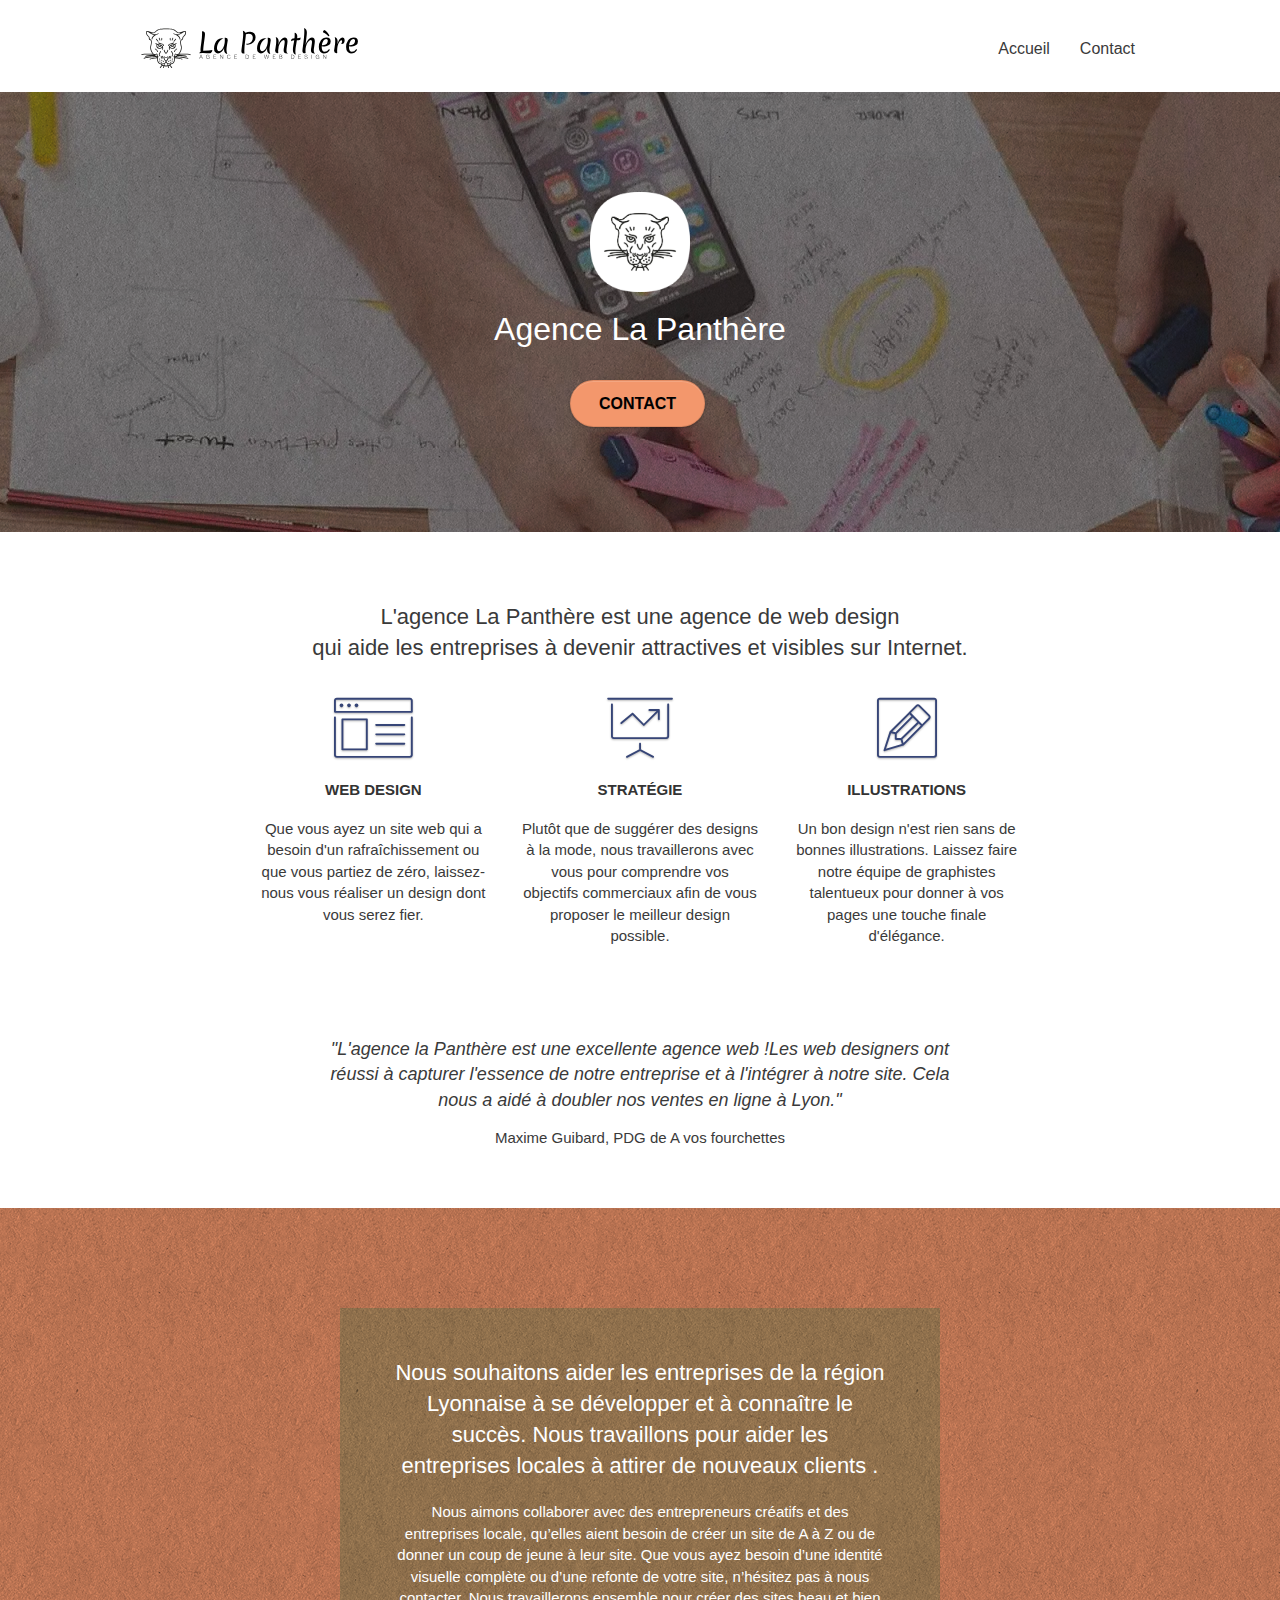
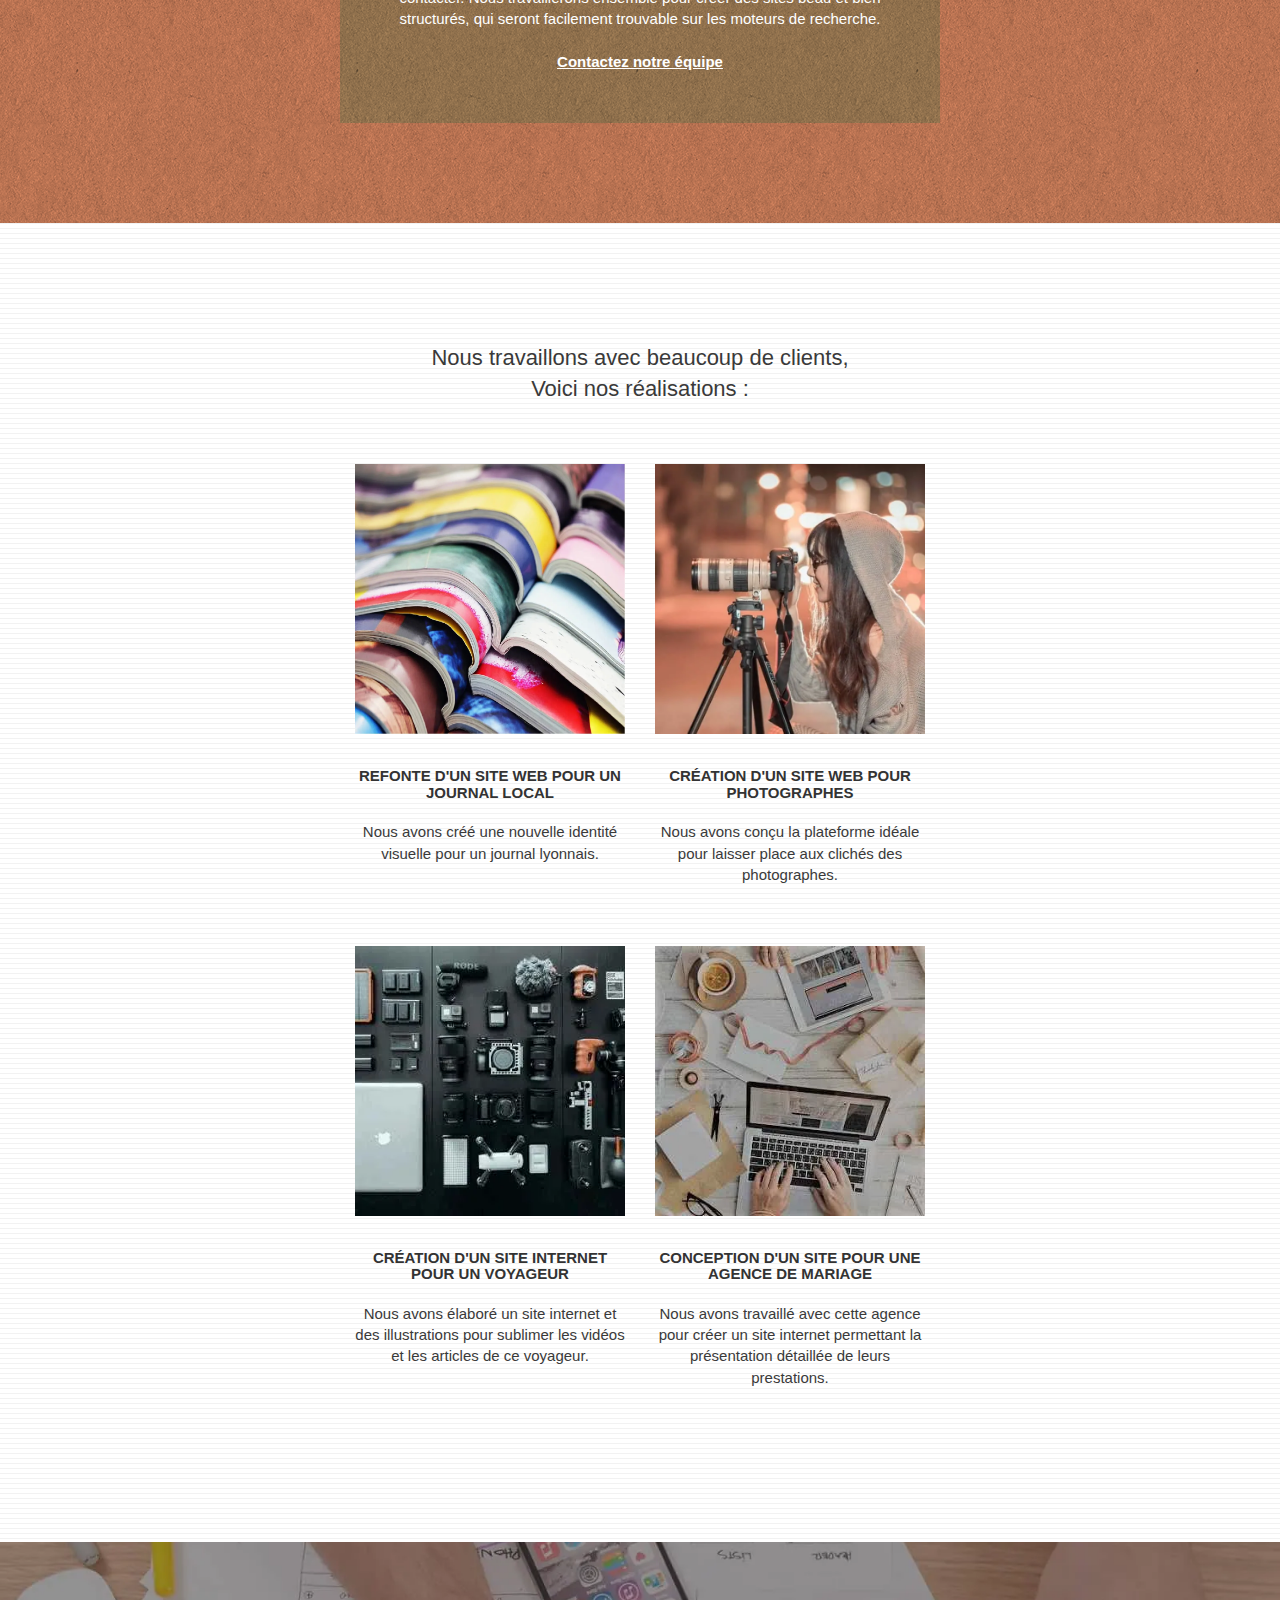
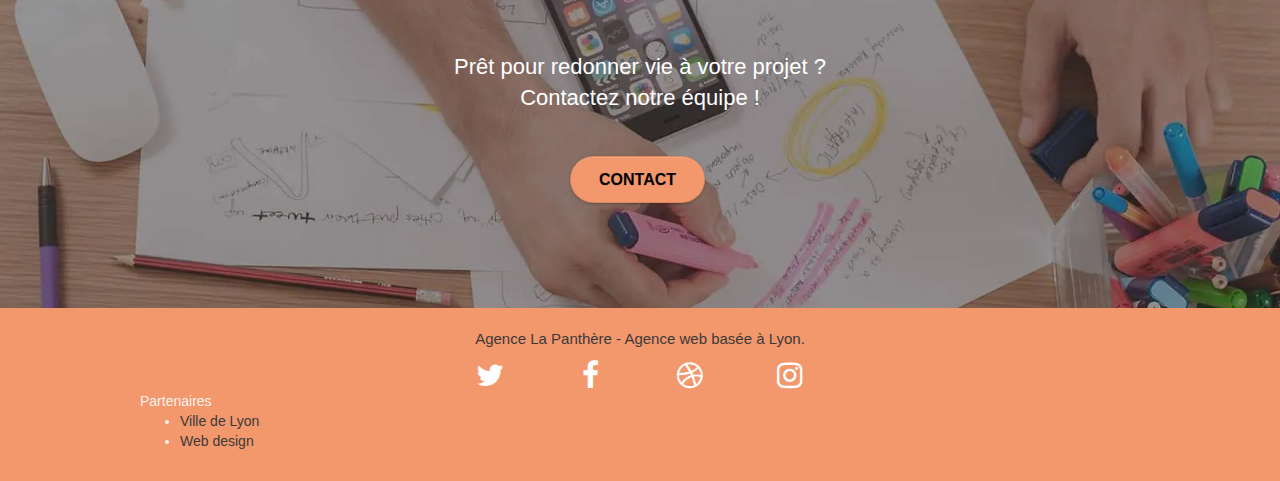
<file: index.html>
<!doctype html>
<html lang="fr">
<head>
    <meta charset="utf-8">
    <meta name="keywords" content="">
    <meta name="description" content="L'agence La Panthère est une agence de web design située à Lyon, qui aide les entreprises à devenir attractives et visibles sur Internet">
    <meta name="viewport" content="width=device-width, initial-scale=1.0, viewport-fit=cover">
	<!--meta robots pour les moteurs de recherche-->
	<meta name="robots" content="index, follow">

	<!--Pour determiner la page principale et eviter le contenu dupliqué-->
	<link rel="canonical" href="https://chrystilla.github.io/Openclassroom---P4/index.html">

    <link rel="shortcut icon" type="image/png" href="favicon.jpg">
 
	<link rel="stylesheet" type="text/css" href="./css/bootstrap.min.css">
	<link rel="stylesheet" type="text/css" href="style.css">
	<link rel="stylesheet" type="text/css" href="./css/font-awesome.min.css">
	<link rel="stylesheet" type="text/css" href="./css/et-line.min.css">
	<script src="./js/jquery-2.1.0.min.js" defer></script>
	<script src="./js/bootstrap.min.js" defer></script>
	<script src="./js/blocs.min.js" defer></script>
	<script src="./js/jquery.touchSwipe.min.js" defer></script>
	<script src="./js/gmaps.min.js" defer></script>

    <title>La Panthère - Agence de web design à Lyon</title>

    
<!-- Analytics -->
 
<!-- Analytics END -->
    
</head>
<body>
<!-- Principal conteneur -->
<div class="page-container">
    
<!--Header - bloc-0 -->
<header class="bloc bgc-white l-bloc " id="bloc-0">
	<div class="container bloc-sm">
		<nav class="navbar row">
			<div class="navbar-header">
				<a class="navbar-brand" href="index.html"><img src="img/agence-la-panthere-monochrome.svg" alt="paris web design logo agence web meilleure agence" height="40" width="217"></a>
				<button id="nav-toggle" type="button" class="ui-navbar-toggle navbar-toggle" data-toggle="collapse" data-target=".navbar-1">
					<span class="sr-only">Toggle navigation</span>
					<span class="icon-bar"></span>
					<span class="icon-bar"></span>
					<span class="icon-bar"></span>
				</button>
			</div>
			<div class="collapse navbar-collapse navbar-1 special-dropdown-nav">
				<ul class="site-navigation nav navbar-nav">
					<li>
						<a href="index.html">Accueil</a>
					</li>
					<li>
						<a href="contact.html">Contact</a>
					</li>
				</ul>
			</div>
		</nav>
	</div>
</header>
<!--Header - bloc-0 END -->

<Main>
<!-- bloc-1-presentation -->
<section class="bloc bgc-dark-slate-blue bg-banniere d-bloc bg-t-edge bloc-bg-texture texture-paper b-parallax" id="bloc-1-hero">
	<div class="container bloc-lg">
		<div class="row tight-width-whitespace">
			<div class="col-sm-12">
				<img src="img/logo.webp" class="center-block image-resize-mode" height="100" width="100"
				alt="Agence La Panthère, agence web paris, création logo paris">
				<h1 class="text-center hero-bloc-text tc-white ">
					Agence La Panthère
				</h1>
				<div class="text-center">
					<a href="contact.html" class="btn btn-lg btn-clean btn-rd cta-hero btn-atomic-tangerine" id="cta-hero">Contact</a>
				</div>
			</div>
		</div>
	</div>
</section>
<!-- bloc-1-presentation END -->

<!-- bloc-2-services -->
<section class="bloc bgc-white l-bloc" id="bloc-2-services">
	<div class="container bloc-md">
		<div class="row">
			<div class="col-sm-12 text-center">
				<h2>L'agence La Panthère est une agence de web design <br>
				qui aide les entreprises à devenir attractives et visibles sur Internet.</h2>
			</div>
		</div>
		<div class="row voffset-lg med-width-whitespace">
			<div class="col-sm-4">
				<div class="text-center">
					<span class="et-icon-browser sm-shadow icon-dark-slate-blue icons icon-lg"></span>
				</div>
				<h3 class="mg-md text-center">
					Web design
				</h3>
				<p class="text-center ">
					Que vous ayez un site web qui a besoin d'un rafraîchissement ou que vous partiez de zéro, laissez-nous vous réaliser un design dont vous serez fier.
				</p>
			</div>
			<div class="col-sm-4">
				<div class="text-center">
					<span class="et-icon-presentation sm-shadow icon-dark-slate-blue icons icon-lg"></span>
				</div>
				<h3 class="mg-md text-center">
					Stratégie
				</h3>
				<p class="text-center ">
					Plutôt que de suggérer des designs à la mode, nous travaillerons avec vous pour comprendre vos objectifs commerciaux afin de vous proposer le meilleur design possible.<br>
				</p>
			</div>
			<div class="col-sm-4">
				<div class="text-center">
					<span class="et-icon-edit sm-shadow icon-dark-slate-blue icons icon-lg"></span>
				</div>
				<h3 class="mg-md text-center">
					Illustrations
				</h3>
				<p class="text-center ">
					Un bon design n'est rien sans de bonnes illustrations. Laissez faire notre équipe de graphistes talentueux pour donner à vos pages une touche finale d'élégance.
				</p>
			</div>
		</div>
		<div class="row voffset-lg voffset">
			<div class="col-xs-12 col-md-8 col-md-offset-2 text-center">
				<span class="quote">"L'agence la Panthère est une excellente agence web !Les web designers ont réussi à capturer l'essence de notre entreprise et à l'intégrer à notre site. Cela nous a aidé à doubler nos ventes en ligne à Lyon."</span>
				<p class="quote__author">Maxime Guibard, PDG de A vos fourchettes</p>
			</div>
		</div>
	</div>
</section>
<!-- bloc-2-services END -->

<!-- bloc-3-what-i-do -->
<section class="bloc tc-white bgc-atomic-tangerine bg-presentation d-bloc bloc-bg-texture texture-paper b-parallax" id="bloc-3-what-i-do">
	<div class="container bloc-lg">
		<div class="row tight-width-whitespace black-background">
			<div class="col-sm-12">
				<h2 class="mg-md text-center tc-white">
					Nous souhaitons aider les entreprises de la région Lyonnaise à se développer et à connaître le succès. Nous travaillons pour aider les entreprises locales à attirer de nouveaux clients .<br>
				</h2>
				<p class="text-center white">
					Nous aimons collaborer avec des entrepreneurs créatifs et des entreprises locale, qu’elles aient besoin de créer un site de A à Z ou de donner un coup de jeune à leur site. Que vous ayez besoin d’une identité visuelle complète ou d’une refonte de votre site, n’hésitez pas à nous contacter. Nous travaillerons ensemble pour créer des sites beau et bien structurés, qui seront facilement trouvable sur les moteurs de recherche. <br><br><a class="ltc-white bold-link" href="contact.html">Contactez notre équipe</a><br>
				</p>
			</div>
		</div>
	</div>
</section>
<!-- bloc-3-what-i-do END -->

<!-- bloc-4-portfolio -->
<section class="bloc bgc-white bg-lines-h2-bg bg-repeat l-bloc" id="bloc-4-portfolio">
	<div class="container bloc-lg">
		<div class="row">
			<div class="col-sm-12 text-center">
				<H2>Nous travaillons avec beaucoup de clients, <br>
				Voici nos réalisations :</H2>
			</div>
		</div>
		<div class="row tight-width-whitespace portfolio-row">
			<div class="col-sm-6 div-center">
				<a href="#" data-lightbox="img/1.min.webp" data-gallery-id="gallery-1" data-caption="Refonte d'un site web pour un journal local" data-frame="snapshot-lb"><img src="img/1.min.webp" height="270" width="270" alt="lyon web design logo agence web meilleure agence et refonte site web journal" class="img-responsive portfolio-thumb"></a>
				<h3 class="mg-md text-center">
					Refonte d'un site web pour un journal local
				</h3>
				<p class="text-center">
					Nous avons créé une nouvelle identité visuelle pour un journal lyonnais.
				</p>
			</div>
			<div class="col-sm-6 div-center">
				<a href="#" data-lightbox="img/2.min.webp" data-gallery-id="gallery-1" data-caption="Création d'un site web pour photographes" data-frame="snapshot-lb"><img src="img/2.min.webp" height="270" width="270" class="img-responsive portfolio-thumb" alt="lyon web design logo agence web meilleure agence, Création d'un site web pour photographes"></a>
				<h3 class="mg-md text-center">
					Création d'un site web pour photographes
				</h3>
				<p class="text-center">
					Nous avons conçu la plateforme idéale pour laisser place aux clichés des photographes.
				</p>
			</div>
		</div>
		<div class="row tight-width-whitespace portfolio-row">
			<div class="col-sm-6 div-center">
				<a href="#" data-lightbox="img/3.min.webp" data-gallery-id="gallery-1" data-caption="Création d'un site internet pour un voyageur" data-frame="snapshot-lb"><img src="img/3.min.webp" height="270" width="270" class="img-responsive portfolio-thumb" alt="lyon web design logo agence web meilleure agence, Création d'un site web pour voyageur"></a>
				<h3 class="mg-md text-center">
					Création d'un site internet pour un voyageur
				</h3>
				<p class="text-center">
					Nous avons élaboré un site internet et des illustrations pour sublimer les vidéos et les articles de ce voyageur.
				</p>
			</div>
			<div class="col-sm-6 div-center">
				<a href="#" data-lightbox="img/4.min.webp" data-gallery-id="gallery-1" data-caption="Conception d'un site pour une agence de mariage" data-frame="snapshot-lb"><img src="img/4.min.webp" height="270" width="270" class="img-responsive portfolio-thumb" alt="lyon web design logo agence web meilleure agence, Création d'un site web pour agence de mariage"></a>
				<h3 class="mg-md text-center">
					Conception d'un site pour une agence de mariage
				</h3>
				<p class="text-center">
					Nous avons travaillé avec cette agence pour créer un site internet permettant la présentation détaillée de leurs prestations.
				</p>
			</div>
		</div>
	</div>
</section>
<!-- bloc-4-portfolio END -->

<!-- bloc-5-cta -->
<section class="bloc bgc-dark-slate-blue bg-banniere d-bloc bloc-bg-texture" id="bloc-5-cta">
	<div class="container bloc-lg">
		<div class="row">
			<h2 class="mg-md text-center tc-white">
				Prêt pour redonner vie à votre projet ?<br>Contactez notre équipe !
			</h2>
			<div class="col-sm-12 text-center">
				<a href="contact.html" class="btn btn-atomic-tangerine btn-clean btn-rd btn-lg cta-hero">Contact</a>
			</div>
		</div>
	</div>
</section>
<!-- bloc-5-cta END -->
</Main>

<!-- Footer - bloc-8 -->
<Footer class="bloc bgc-atomic-tangerine d-bloc" id="bloc-8">
	<div class="container bloc-sm">
		<div class="row">
			<div class="col-sm-12">
				<p class="text-center">
					Agence La Panthère - Agence web basée à Lyon.<br>
				</p>
				<div class="row row-no-gutters social">
					<div class="col-sm-3">
						<div class="text-center">
							<a class="social" href="https://twitter.com" aria-label="Logo twitter">
								<span class="fa fa-twitter icon-md"></span></a>
						</div>
					</div>
					<div class="col-sm-3">
						<div class="text-center">
							<a class="social" href="https://facebook.com" aria-label="Logo Facebook">
								<span class="fa fa-facebook icon-md"></span></a>
						</div>
					</div>
					<div class="col-sm-3">
						<div class="text-center">
							<a class="social" href="https://dribbble.com" aria-label="Logo Dribbble">
								<span class="fa fa-dribbble icon-md"></span></a>
						</div>
					</div>
					<div class="col-sm-3">
						<div class="text-center">
							<a class="social" href="https://instagram.com" aria-label="Logo Instagram">
								<span class="fa fa-instagram icon-md"></span></a>
						</div>
					</div>
				</div>
				<div class="row">
					<div class="col-sm-4 div-margin">
						Partenaires
							<ul>
								<li><a href="https://www.lyon.fr/">Ville de Lyon</a></li>
								<li><a href="https://www.blogduwebdesign.com/le-webdesign-definition-et-objectifs/">Web design</a></li>
							</ul>		
					</div>
				</div>
			</div>
		</div>
	</div>
</Footer>
<!-- Footer - bloc-8 END -->

</div>
<!-- Principal conteneur END -->
    
</body>
</html>
</file>
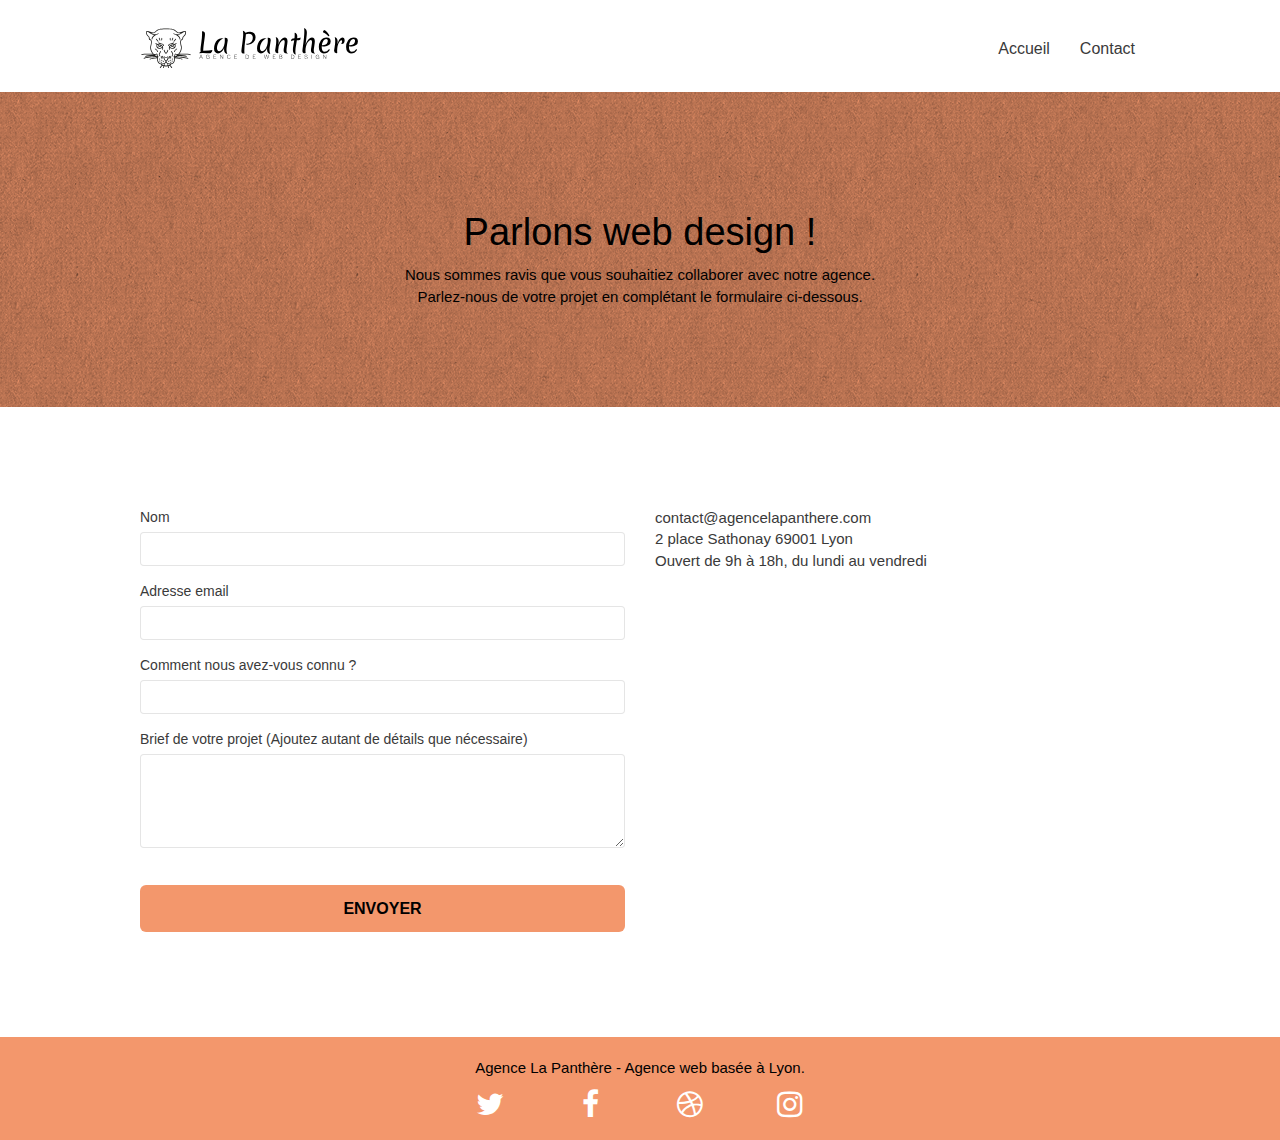
<file: contact.html>
<!doctype html>
<html lang="fr">
<head>
    <meta charset="utf-8">
    <meta name="keywords" content="">
    <meta name="description" content="Contactez La Panthère, agence de web design située à Lyon">
    <meta name="viewport" content="width=device-width, initial-scale=1.0, viewport-fit=cover">
	<!--meta robots pour les moteurs de recherche-->
	<meta name="robots" content="index, follow">
		
	<!--Pour determiner la page principale et eviter le contenu dupliqué-->
	<link rel="canonical" href="https://chrystilla.github.io/Openclassroom---P4/contact.html">

    <link rel="shortcut icon" type="image/png" href="favicon.jpg">

	<link rel="stylesheet" type="text/css" href="./css/bootstrap.min.css">
	<link rel="stylesheet" type="text/css" href="style.css">
	<link rel="stylesheet" type="text/css" href="./css/font-awesome.min.css">
	<link rel="stylesheet" type="text/css" href="./css/et-line.min.css">
	
	<script src="./js/jquery-2.1.0.min.js" defer></script>
	<script src="./js/bootstrap.min.js" defer></script>
	<script src="./js/blocs.min.js" defer></script>
	<script src="./js/jqBootstrapValidation.min.js" defer></script>
	<script src="./js/formHandler.js" defer></script>

    <title>Contactez La Panthère - Agence de web design à Lyon</title>

    
<!-- Analytics -->
 
<!-- Analytics END -->
    
</head>
<body>
<!-- Principal conteneur -->
<div class="page-container">
    
<!--Header - bloc-0 -->
<header class="bloc bgc-white l-bloc " id="bloc-0">
	<div class="container bloc-sm">
		<nav class="navbar row">
			<div class="navbar-header">
				<a class="navbar-brand" href="index.html"><img src="img/agence-la-panthere-monochrome.svg" alt="atlanta web design logo" height="40" width="217"></a>
				<button id="nav-toggle" type="button" class="ui-navbar-toggle navbar-toggle" data-toggle="collapse" data-target=".navbar-1">
					<span class="sr-only">Toggle navigation</span>
					<span class="icon-bar"></span>
					<span class="icon-bar"></span>
					<span class="icon-bar"></span>
				</button>
			</div>
			<div class="collapse navbar-collapse navbar-1 special-dropdown-nav">
				<ul class="site-navigation nav navbar-nav">
					<li>
						<a href="index.html">Accueil</a>
					</li>
					<li>
						<a href="contact.html">Contact</a>
					</li>
				</ul>
			</div>
		</nav>
	</div>
</header>
<!--Header - bloc-0 END -->

<Main>
<!-- bloc-6 -->
<section class="bloc bg-dots-bg bg-repeat bgc-atomic-tangerine d-bloc bloc-bg-texture texture-paper" id="bloc-6">
	<div class="container bloc-lg">
		<div class="row">
			<div class="col-sm-12">
				<h1 class="text-center hero-bloc-text tc-black">
					Parlons web design !
				</h1>
				<p class="text-center mg-lg tc-black tight-width-whitespace">
					Nous sommes ravis que vous souhaitiez collaborer avec notre agence.<br>
					Parlez-nous de votre projet en complétant le formulaire ci-dessous.
				</p>
			</div>
		</div>
	</div>
</section>
<!-- bloc-6 END -->

<!-- bloc-7 -->
<div class="bloc bgc-white l-bloc" id="bloc-7">
	<div class="container bloc-lg">
		<div class="row">
			<div class="col-sm-6">
				<form id="form_1" method="post" action="form_1.php" novalidate>
					<div class="form-group">
						<label for="name">
							Nom
						</label>
						<input id="name" class="form-control" required>
					</div>
					<div class="form-group">
						<label for="email">
							Adresse email
						</label>
						<input id="email" class="form-control" type="email" required>
					</div>
					<div class="form-group">
						<label for="ask-know-us">
							Comment nous avez-vous connu ?
						</label>
						<input id="ask-know-us" class="form-control" type="text" required>
					</div>
					<div class="form-group">
						<label for="message">
							Brief de votre projet (Ajoutez autant de détails que nécessaire)<br>
						</label>
						<textarea id="message" class="form-control" rows="4" cols="50" required></textarea>
					</div> 
					<button class="bloc-button btn btn-lg btn-block cta-hero btn-atomic-tangerine" type="submit">
						Envoyer
					</button>
				</form>
			</div>
			<div class="col-sm-6">
				<p>
					contact@agencelapanthere.com<br>
					2 place Sathonay 69001 Lyon<br>
					Ouvert de 9h à 18h, du lundi au vendredi<br>
				</p>
			</div>
		</div>
	</div>
</div>
<!-- bloc-7 END -->

<!-- ScrollToTop Button -->
<a href="contact.html" aria-label="Bouton de scroll" class="bloc-button btn btn-d scrollToTop" onclick="scrollToTarget('1')"><span class="fa fa-chevron-up"></span></a>
<!-- ScrollToTop Button END-->
</Main>

<!-- Footer - bloc-8 -->
<footer class="bloc bgc-atomic-tangerine d-bloc" id="bloc-8">
	<div class="container bloc-sm">
		<div class="row">
			<div class="col-sm-12">
				<p class="text-center tc-black">
					Agence La Panthère - Agence web basée à Lyon.<br>
				</p>
				<div class="row row-no-gutters social">
					<div class="col-sm-3">
						<div class="text-center">
							<a class="social" href="https://twitter.com" aria-label="Logo twitter">
								<span class="fa fa-twitter icon-md"></span></a>
						</div>
					</div>
					<div class="col-sm-3">
						<div class="text-center">
							<a class="social" href="https://facebook.com" aria-label="Logo Facebook">
								<span class="fa fa-facebook icon-md"></span></a>
						</div>
					</div>
					<div class="col-sm-3">
						<div class="text-center">
							<a class="social" href="https://dribbble.com" aria-label="Logo Dribbble">
								<span class="fa fa-dribbble icon-md"></span></a>
						</div>
					</div>
					<div class="col-sm-3">
						<div class="text-center">
							<a class="social" href="https://instagram.com" aria-label="Logo Instagram">
								<span class="fa fa-instagram icon-md"></span></a>
						</div>
					</div>
				</div>
			</div>
		</div>
	</div>
</footer>
<!-- Footer - bloc-8 END -->

</div>
<!-- Principal conteneur END -->
    

</body>
</html>
</file>
<file: style.css>
body {
    margin: 0;
    padding: 0;
    background: #FFF;
    overflow-x: hidden;
    -webkit-font-smoothing: antialiased;
    -moz-osx-font-smoothing: grayscale;
}

a,
button {
    transition: all .3s ease-in-out;
    outline: none!important;
}

a:hover {
    text-decoration: underline;
    cursor: pointer;
}

/*Focus pour accessibilité*/
li > a:focus, main a:focus, a:focus span, button:focus {   
    border: 2px solid black;
}

#page-loading-blocs-notifaction {
    position: fixed;
    top: 0;
    bottom: 0;
    width: 100%;
    z-index: 100000;
    background: #FFFFFF url("img/pageload-spinner.gif") no-repeat center center;
}

.bloc {
    width: 100%;
    clear: both;
    background: 50% 50% no-repeat;
    padding: 0 50px;
    -webkit-background-size: cover;
    -moz-background-size: cover;
    -o-background-size: cover;
    background-size: cover;
    position: relative;
}

.bloc .container {
    padding-left: 0;
    padding-right: 0;
}

.bloc-lg {
    padding: 100px 50px;
}

.bloc-md {
    padding: 50px;
}

.bloc-sm {
    padding: 20px 50px;
}

.bg-center,
.bg-l-edge,
.bg-r-edge,
.bg-t-edge,
.bg-b-edge,
.bg-tl-edge,
.bg-bl-edge,
.bg-tr-edge,
.bg-br-edge,
.bg-repeat {
    -webkit-background-size: auto!important;
    -moz-background-size: auto!important;
    -o-background-size: auto!important;
    background-size: auto!important;
}

.bg-repeat {
    background: repeat;
}

.bg-t-edge {
    background: top no-repeat;
}

.bloc-bg-texture::before {
    content: "";
    background-size: 2px 2px;
    position: absolute;
    top: 0;
    bottom: 0;
    left: 0;
    right: 0;
}

.texture-paper::before {
    background: url("img/texture-paper.webp");
    background-size: 280px 280px;
}

.b-parallax {
    background-attachment: fixed;
}

.d-bloc {
    color: rgba(255, 255, 255, .9);
}

.d-bloc button:hover {
    color: rgba(255, 255, 255, .9);
}

.d-bloc .icon-round,
.d-bloc .icon-square,
.d-bloc .icon-rounded,
.d-bloc .icon-semi-rounded-a,
.d-bloc .icon-semi-rounded-b {
    border-color: rgba(255, 255, 255, .9);
}

.d-bloc .divider-h span {
    border-color: rgba(255, 255, 255, .2);
}

.d-bloc .a-btn,
.d-bloc .navbar a,
.d-bloc .navbar-brand,
.d-bloc a .icon-sm,
.d-bloc a .icon-md,
.d-bloc a .icon-lg,
.d-bloc a .icon-xl,
.d-bloc h1 a,
.d-bloc h2 a,
.d-bloc h3 a,
.d-bloc h4 a,
.d-bloc h5 a,
.d-bloc h6 a,
.d-bloc p a {
    color: #FFFFFF;
}

.d-bloc .a-btn:hover,
.d-bloc .navbar a:hover,
.d-bloc .navbar-brand:hover,
.d-bloc a:hover .icon-sm,
.d-bloc a:hover .icon-md,
.d-bloc a:hover .icon-lg,
.d-bloc a:hover .icon-xl,
.d-bloc h1 a:hover,
.d-bloc h2 a:hover,
.d-bloc h3 a:hover,
.d-bloc h4 a:hover,
.d-bloc h5 a:hover,
.d-bloc h6 a:hover,
.d-bloc p a:hover {
    color: black;
}

.d-bloc .navbar-toggle .icon-bar {
    background: rgba(255, 255, 255, 1);
}

.d-bloc .btn-wire,
.d-bloc .btn-wire:hover {
    color: rgba(255, 255, 255, 1);
    border-color: rgba(255, 255, 255, 1);
}

.d-bloc .panel {
    color: rgba(0, 0, 0, .5);
}


.d-bloc .panel button:hover {
    color: rgba(0, 0, 0, .7);
}

.d-bloc .panel icon {
    border-color: rgba(0, 0, 0, .7);
}

.d-bloc .panel .divider-h span {
    border-color: rgba(0, 0, 0, .1);
}

.d-bloc .panel .a-btn {
    color: rgba(0, 0, 0, .6);
}

.d-bloc .panel .a-btn:hover {
    color: rgba(0, 0, 0, 1);
}

.d-bloc .panel .btn-wire,
.d-bloc .panel .btn-wire:hover {
    color: rgba(0, 0, 0, .7);
    border-color: rgba(0, 0, 0, .3);
}

.d-bloc .panel,
.l-bloc {
    color: rgba(0, 0, 0, .5);
}

.d-bloc .panel button:hover,
.l-bloc button:hover {
    color: rgba(0, 0, 0, .7);
}

.l-bloc .icon-round,
.l-bloc .icon-square,
.l-bloc .icon-rounded,
.l-bloc .icon-semi-rounded-a,
.l-bloc .icon-semi-rounded-b {
    border-color: rgba(0, 0, 0, .7);
}

.d-bloc .panel .divider-h span,
.l-bloc .divider-h span {
    border-color: rgba(0, 0, 0, .1);
}

.d-bloc .panel .a-btn,
.l-bloc .a-btn,
.l-bloc .navbar a,
.l-bloc .navbar-brand,
.l-bloc a .icon-sm,
.l-bloc a .icon-md,
.l-bloc a .icon-lg,
.l-bloc a .icon-xl,
.l-bloc h1 a,
.l-bloc h2 a,
.l-bloc h3 a,
.l-bloc h4 a,
.l-bloc h5 a,
.l-bloc h6 a,
.l-bloc p a {
    color: rgba(0, 0, 0, .6);
}

.d-bloc .panel .a-btn:hover,
.l-bloc .a-btn:hover,
.l-bloc .navbar a:hover,
.l-bloc .navbar-brand:hover,
.l-bloc a:hover .icon-sm,
.l-bloc a:hover .icon-md,
.l-bloc a:hover .icon-lg,
.l-bloc a:hover .icon-xl,
.l-bloc h1 a:hover,
.l-bloc h2 a:hover,
.l-bloc h3 a:hover,
.l-bloc h4 a:hover,
.l-bloc h5 a:hover,
.l-bloc h6 a:hover,
.l-bloc p a:hover {
    color: rgba(0, 0, 0, 1);
}

.l-bloc .navbar-toggle .icon-bar {
    color: rgba(0, 0, 0, .6);
}

.d-bloc .panel .btn-wire,
.d-bloc .panel .btn-wire:hover,
.l-bloc .btn-wire,
.l-bloc .btn-wire:hover {
    color: rgba(0, 0, 0, .7);
    border-color: rgba(0, 0, 0, .3);
}

.voffset {
    margin-top: 30px;
}

.voffset-lg {
    margin-top: 80px;
}

.row-no-gutters {
    margin-right: 0;
    margin-left: 0;
}

.row.row-no-gutters > [class^="col-"],
.row.row-no-gutters > [class*=" col-"] {
    padding-right: 0;
    padding-left: 0;
}

#bloc-1-hero h1 {
    font-size: 32px;
}

.navbar {
    margin-bottom: 0;
    z-index: 1;
}

.navbar-brand {
    height: auto;
    padding: 3px 15px;
    font-size: 25px;
    font-weight: normal;
    font-weight: 600;
    line-height: 44px;
}

.navbar-brand img {
    max-height: 200px;
    margin: 0 5px 0 0;
    display: inline;
}

.navbar-brand img[src$=svg] {
    min-width: 100px;
}

.nav-center .navbar-brand img {
    margin: 0;
}

.navbar .nav {
    padding-top: 2px;
    margin-right: -16px;
    float: right;
    z-index: 1;
}

.nav > li {
    float: left;
    margin-top: 4px;
    font-size: 16px;
}

.navbar-nav .open .dropdown-menu > li > a {
    text-align: inherit;
}

.nav > li a:hover,
.nav > li a:focus {
    background: transparent;
    text-decoration: underline;
}

.navbar-toggle {
    margin: 10px 10px 0 0;
    border: 0px;
}

.navbar-toggle:hover {
    background: transparent!important;
}

.navbar-toggle .icon-bar {
    background-color: rgba(0, 0, 0, .5);
    width: 26px;
}

.nav-invert .navbar .nav {
    float: left;
}

.nav-invert .navbar-header,
.nav-invert .navbar-brand {
    float: right;
    position: relative;
    z-index: 2;
}

@media (min-width: 768px) {
    .site-navigation {
        position: absolute;
        top: 50%;
        right: 20px;
        transform: translate(0, -50%);
        -webkit-transform: translateY(-50%);
    }
    .nav > li .dropdown-menu a,
    .nav > li .dropdown-menu a:hover {
        color: #484848;
    }
    .nav-invert .site-navigation {
        left: 0;
        right: 0;
    }
    .nav-center {
        text-align: center;
    }
    .nav-center .navbar-header {
        width: 100%;
    }
    .nav-center .navbar-header,
    .nav-center .navbar-brand,
    .nav-center .nav > li {
        float: none;
        display: inline-block;
    }
    .nav-center .site-navigation {
        position: relative;
        width: 100%;
        right: 0;
        margin-right: 0px;
        margin-top: 20px;
    }
    .nav-center.mini-nav .navbar-toggle {
        float: none;
        margin: 10px auto 0;
    }
}

.nav > li > .dropdown a {
    background: none!important;
    display: block;
    padding: 14px 15px;
}

nav .caret {
    margin: 0 5px;
}

.dropdown-menu .dropdown-menu {
    top: -8px;
    left: 100%;
}

.dropdown-menu .dropmenu-flow-right {
    top: 100%;
    left: 0;
    margin-left: -1px;
    border-top-left-radius: 0;
    border-top-right-radius: 0;
}

.dropdown-menu .dropdown span {
    border: 4px solid black;
    border-top-color: transparent;
    border-right-color: transparent;
    border-bottom-color: transparent;
    margin: 6px -5px 0 0!important;
    float: right;
}

.mg-md {
    margin-top: 10px;
    margin-bottom: 20px;
}

.mg-lg {
    margin-top: 10px;
    margin-bottom: 40px;
}

.btn {
    margin: 0 5px 5px 0;
}

.btn.pull-right {
    margin: 0 0 5px 5px;
}

.btn-d,
.btn-d:hover,
.btn-d:focus {
    color: #FFF;
    background: rgba(0, 0, 0, .3);
}

button {
    outline: none!important;
}

.btn-rd {
    border-radius: 40px;
}

.btn-clean {
    border: 1px solid rgba(0, 0, 0, .08);
    border-bottom-color: rgba(0, 0, 0, .1);
    text-shadow: 0 1px 0 rgba(0, 0, 1, .1);
    box-shadow: 0 1px 3px rgba(0, 0, 1, .25), inset 0 1px 0 0 rgba(255, 255, 255, .15);
}

.icon-md {
    font-size: 30px!important;
}

.icon-lg {
    font-size: 60px!important;
}

.sm-shadow {
    text-shadow: 0 1px 2px rgba(0, 0, 0, .3);
}

.panel-sq,
.panel-sq .panel-heading,
.panel-sq .panel-footer {
    border-radius: 0;
}

.panel-rd {
    border-radius: 30px;
}

.panel-rd .panel-heading {
    border-radius: 29px 29px 0 0;
}

.panel-rd .panel-footer {
    border-radius: 0 0 29px 29px;
}

.form-control {
    border-color: rgba(0, 0, 0, .1);
    box-shadow: none;
}

.scrollToTop {
    width: 40px;
    height: 40px;
    position: fixed;
    bottom: 20px;
    right: 20px;
    opacity: 0;
    z-index: 500;
    transition: all .3s ease-in-out;
}

.scrollToTop span {
    margin-top: 6px;
}

.showScrollTop {
    font-size: 14px;
    opacity: 1;
}

a[data-lightbox] {
    position: relative;
    display: block;
    text-align: center;
}

a[data-lightbox]:hover::before {
    content: "+";
    font-family: "HelveticaNeue-Light", "Helvetica Neue Light", "Helvetica Neue", Helvetica, Arial;
    font-size: 32px;
    width: 50px;
    height: 50px;
    margin-left: -25px;
    border-radius: 50%;
    background: rgba(0, 0, 0, .6);
    color: #FFF;
    font-weight: 100;
    z-index: 1;
    position: absolute;
    top: 50%;
    transform: translateY(-50%);
    -webkit-transform: translateY(-50%);
}

a[data-lightbox]:hover img {
    opacity: 0.6;
    -webkit-animation-fill-mode: none;
    animation-fill-mode: none;
}

#lightbox-modal {
    display: flex;
    align-items: center;
}

#lightbox-modal .modal-dialog {
    width: 90%;
    max-width: 900px;
    margin: 0 auto 0;
}

#lightbox-modal .modal-dialog img {
    max-height: 90vh;
    margin: 0 auto;
}

.lightbox-caption {
    padding: 20px;
    color: #FFF;
    background: rgba(0, 0, 0, .5);
    position: absolute;
    left: 15px;
    right: 15px;
    bottom: 5px;
}

.close-lightbox {
    color: #FFF;
    font-size: 30px;
    position: absolute;
    top: 20px;
    right: 20px;
    z-index: 20;
    background: rgba(0, 0, 0, .5);
    border: none;
    line-height: 30px;
    padding: 0 9px 5px;
    opacity: 0.3;
}

.close-lightbox:hover,
.next-lightbox:hover,
.prev-lightbox:hover {
    opacity: 1.0;
    color: #FFF;
}

.next-lightbox,
.prev-lightbox {
    font-size: 20px;
    color: rgba(255, 255, 255, .9);
    background: rgba(0, 0, 0, .5);
    transition: all .2s ease-in-out;
    position: absolute;
    top: 45%;
    z-index: 1;
    opacity: 0.4;
}

.next-lightbox {
    padding: 6px 8px 1px 13px;
    right: 25px;
}

.prev-lightbox {
    padding: 6px 13px 1px 10px;
    left: 25px;
}

.snapshot-lb .modal-body {
    padding-bottom: 45px;
}

.snapshot-lb .lightbox-caption {
    padding: 0;
    color: rgba(0, 0, 0, .5);
    background: none;
}

h1,
h2,
h3,
h4,
h5,
h6,
p,
label,
.btn,
a,
.quote {
    font-family: "helvetica";
    font-weight: 400;
    color: #3a3a3a!important;
}

.quote {
    font-style: italic;
    font-size: large;
    display: block;
    margin-bottom: 2%;
}

.container {
    max-width: 1000px;
}

.hero-bloc-text {
    font-size: 38px;
}

.hero-bloc-text-sub {
    font-size: 36px;
}

.statement-bloc-text {
    line-height: 26px;
    font-style: italic;
    font-size: 20px;
    text-align: center;
    font-weight: lighter;
    max-width: 520px;
    margin: auto auto auto auto;
}

p {
    font-size: 15px;
}

.tight-width-whitespace {
    max-width: 600px;
    margin: auto auto auto auto;
}

.h1 {
    font-size: 20px;
    font-family: "Open Sans";
}

.cta-hero {
    margin-top: 22px;
    color: #FFFFFF!important;
    text-transform: uppercase;
    padding: 12px 28px 12px 28px;
    font-size: 16px;
    font-weight: 700;
}

.social {
    max-width: 400px;
    margin: auto auto auto auto;
}

h2 {
    font-size: 22px;
    line-height: 1.4em;
}

h3 {
    font-size: 15px;
    text-transform: uppercase;
    font-weight: 700;
    color: #333333!important;
}

.med-width-whitespace {
    max-width: 800px;
    margin: auto auto auto auto;
    box-shadow: 0px 0px 0px #000000;
}

h1 {
    color: #333333!important;
}

h4 {
    color: #333333!important;
}

.icons {
    margin-bottom: 14px;
    margin-top: 24px;
}

.white {
    color: #FFFFFF!important;
}

.portfolio-thumb {
    margin-bottom: 24px;
}

.portfolio-row {
    margin-bottom: 44px;
    margin-top: 50px;
}

.avatar {
    box-shadow: 0px 4px 9px rgba(0, 0, 0, 0.3);
}

.black-background {
    background-color: rgba(165, 147, 99, 0.7);
    padding: 40px 40px 40px 40px;
}

.bold-link {
    font-weight: 900;
    text-decoration: underline!important;
}

.bgc-white {
    background-color: #FFFFFF;
}

.bgc-dark-slate-blue {
    background-color: #364577;
}

.bgc-atomic-tangerine {
    background-color: #F3976C;
}

.tc-white {
    color: #FFFFFF!important;
}

.tc-black {
    color: #000000!important;
}

.btn-atomic-tangerine {
    background: #F3976C;
    color: #000000!important;
}

.btn-atomic-tangerine:hover {
    background: #c27956!important;
    color: #FFFFFF!important;
}

.ltc-white {
    color: #FFFFFF!important;
}

.text-center {
    text-align: center;
}

.div-center {
    display: flex;
    flex-direction: column;
    align-items: center;
}

.ltc-white:hover {
    color: #cccccc!important;
}

.ltc-atomic-tangerine {
    color: #F3976C!important;
}

.ltc-atomic-tangerine:hover {
    color: #c27956!important;
}

.icon-dark-slate-blue {
    color: #364577!important;
    border-color: #364577!important;
}

.bg-dots-bg {
    background-image: url("img/dots-bg.png");
}

.bg-lines-h2-bg {
    background-image: url("img/lines-h2-bg.png");
}

.bg-banniere {
    background-image: url("img/agence-la-panthere.min.webp");
}

.bg-presentation {
    background-image: url("img/image-de-presentation.min.webp");
}


@media (max-width: 1024px) {
    .bloc {
        padding-left: 20px;
        padding-right: 20px;
    }
    .bloc.full-width-bloc,
    .bloc-tile-2.full-width-bloc .container,
    .bloc-tile-3.full-width-bloc .container,
    .bloc-tile-4.full-width-bloc .container {
        padding-left: 0;
        padding-right: 0;
    }
}

@media (max-width: 992px) and (min-width: 768px) {
    .navbar .nav {
        max-width: 80%
    }
    .nav-center.navbar .nav {
        max-width: 100%
    }
}

@media only screen and (min-width: 768px) and (max-width: 1024px) and (orientation: landscape) {
    .b-parallax {
        background-attachment: scroll;
    }
}

@media only screen and (min-width: 1024px) and (max-width: 1366px) and (-webkit-min-device-pixel-ratio: 1.5) {
    .b-parallax {
        background-attachment: scroll;
    }
}

@media (max-width: 991px) {
    .container {
        width: 100%;
    }
    .b-parallax {
        background-attachment: scroll;
    }
    .page-container,
    #hero-bloc {
        overflow-x: hidden;
        position: relative;
        max-width: 1440px;
    }

    .bloc-group,
    .bloc-group .bloc {
        display: block;
        width: 100%;
    }
    .bloc-fill-screen .fill-bloc-top-edge,
    .bloc-fill-screen .fill-bloc-bottom-edge {
        padding: 0 20px;
    }
}

@media (max-width: 767px) {
    .page-container {
        overflow-x: hidden;
        position: relative;
    }
    h1,
    h2,
    h3,
    h4,
    h5,
    h6,
    p,
    #disqus_thread {
        padding-left: 10px!important;
        padding-right: 10px!important;
    }
    .b-parallax {
        background-attachment: scroll;
    }
    .navbar .nav {
        padding-top: 0;
        border-top: 1px solid rgba(0, 0, 0, .2);
        float: none!important;
    }
    .navbar.row {
        margin-left: 0;
        margin-right: 0;
    }
    .site-navigation {
        position: inherit;
        transform: none;
        -webkit-transform: none;
        -ms-transform: none;
    }
    .nav > li {
        margin-top: 0;
        border-bottom: 1px solid rgba(0, 0, 0, .1);
        background: rgba(0, 0, 0, .05);
        text-align: left;
        padding-left: 15px;
        width: 100%;
    }
    .nav > li:hover {
        background: rgba(0, 0, 0, .08);
    }
    .dropdown .dropdown a .caret {
        float: none;
        margin: 5px 0 0 10px!important;
        border: 4px solid black;
        border-bottom-color: transparent;
        border-right-color: transparent;
        border-left-color: transparent;
    }
    #hero-bloc .navbar .nav {
        background: rgba(0, 0, 0, .8);
    }
    #hero-bloc .navbar .nav a {
        color: rgba(255, 255, 255, .9);
    }
    .hero {
        padding: 50px 0;
    }
    .hero-nav {
        left: -1px;
        right: -1px;
    }
    .navbar-collapse {
        padding: 0;
        overflow-x: hidden;
        -webkit-box-shadow: none;
        box-shadow: none;
    }
    .navbar-brand img {
        max-height: 40px;
        width: auto;
    }
    .nav-invert .navbar-header {
        float: none;
        width: 100%;
    }
    .nav-invert .navbar-toggle {
        float: left;
        margin-left: 10px;
    }
    .div-margin {
        margin-left: 20px;
    }
    
    .bloc {
        padding-left: 0;
        padding-right: 0;
    }
    .bloc-xxl,
    .bloc-xl,
    .bloc-lg {
        padding: 40px 0;
    }
    .bloc-sm,
    .bloc-md {
        padding-left: 0;
        padding-right: 0;
    }
    .bloc-tile-2 .container,
    .bloc-tile-3 .container,
    .bloc-tile-4 .container,
    .bloc-fill-screen .fill-bloc-top-edge,
    .bloc-fill-screen .fill-bloc-bottom-edge {
        padding-left: 0;
        padding-right: 0;
    }
    .a-block {
        padding: 0 10px;
    }
    .btn-dwn {
        display: none;
    }
    .voffset {
        margin-top: 5px;
    }
    .voffset-md {
        margin-top: 20px;
    }
    .voffset-lg {
        margin-top: 30px;
    }
    form {
        padding: 5px;
    }
    .close-lightbox {
        display: inline-block;
    }
    .blocsapp-device-iphone5 {
        background-size: 216px 425px;
        padding-top: 60px;
        width: 216px;
        height: 425px;
    }
    .blocsapp-device-iphone5 img {
        width: 180px;
        height: 320px;
    }
}

@media (max-width: 400px) {
    .bloc {
        padding-left: 0;
        padding-right: 0;
    }
}

@media (max-width: 767px) {
    .bloc-mob-center-text {
        text-align: center;
    }
}
</file>
